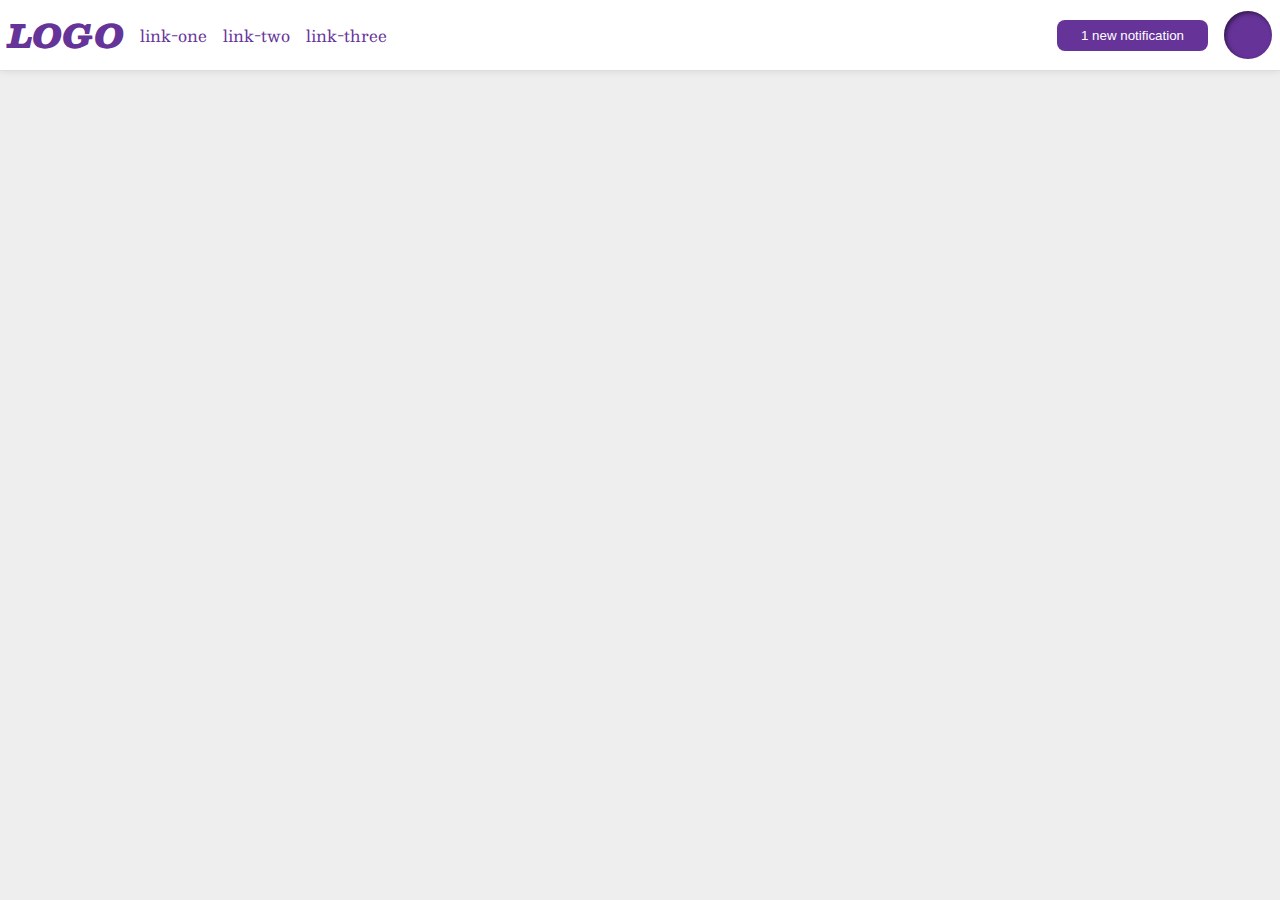
<file: flex/03-flex-header-2/index.html>
<!DOCTYPE html>
<html lang="en">
  <head>
    <meta charset="UTF-8">
    <meta http-equiv="X-UA-Compatible" content="IE=edge">
    <meta name="viewport" content="width=device-width, initial-scale=1.0">
    <title>Flex Header 2</title>
    <link rel="stylesheet" href="style.css">
  </head>
  <body>
    <div class="header">
      <div class="left">
        <div class="logo">
          LOGO
        </div>
        <ul class="links">
          <li><a href="google.com">link-one</a></li>
          <li><a href="google.com">link-two</a></li>
          <li><a href="google.com">link-three</a></li>
        </ul>
      </div>
      <div class="right">
        <button class="notifications">
          1 new notification
        </button>
        <div class="profile-image"></div>
      </div>
    </div>
  </body>
</html>
</file>
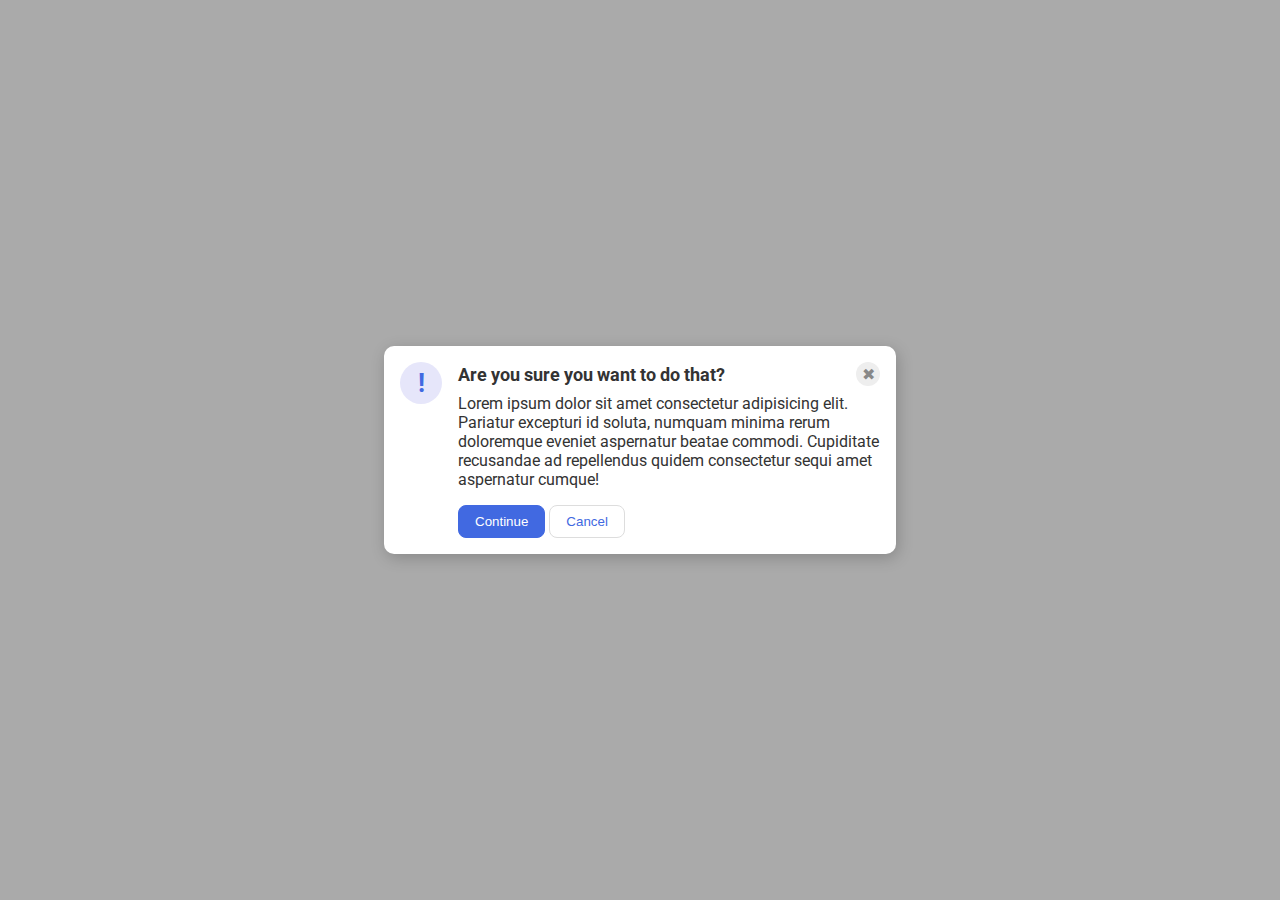
<file: flex/05-flex-modal/index.html>
<!DOCTYPE html>
<html lang="en">
  <head>
    <meta charset="UTF-8">
    <meta http-equiv="X-UA-Compatible" content="IE=edge">
    <meta name="viewport" content="width=device-width, initial-scale=1.0">
    <link rel="stylesheet" href="style.css">
    <title>Modal</title>
  </head>
  <body>
    <div class="modal">
      <div class="icon">!</div>
      <div class="container">
        <div class="header">Are you sure you want to do that?
          <div class="close-button">✖</div>
        </div>
        <div class="text">Lorem ipsum dolor sit amet consectetur adipisicing elit. Pariatur excepturi id soluta, numquam minima rerum doloremque eveniet aspernatur beatae commodi. Cupiditate recusandae ad repellendus quidem consectetur sequi amet aspernatur cumque!</div>
        <button class="continue">Continue</button>
        <button class="cancel">Cancel</button>
      </div>
    </div>
  </body>
</html>
</file>
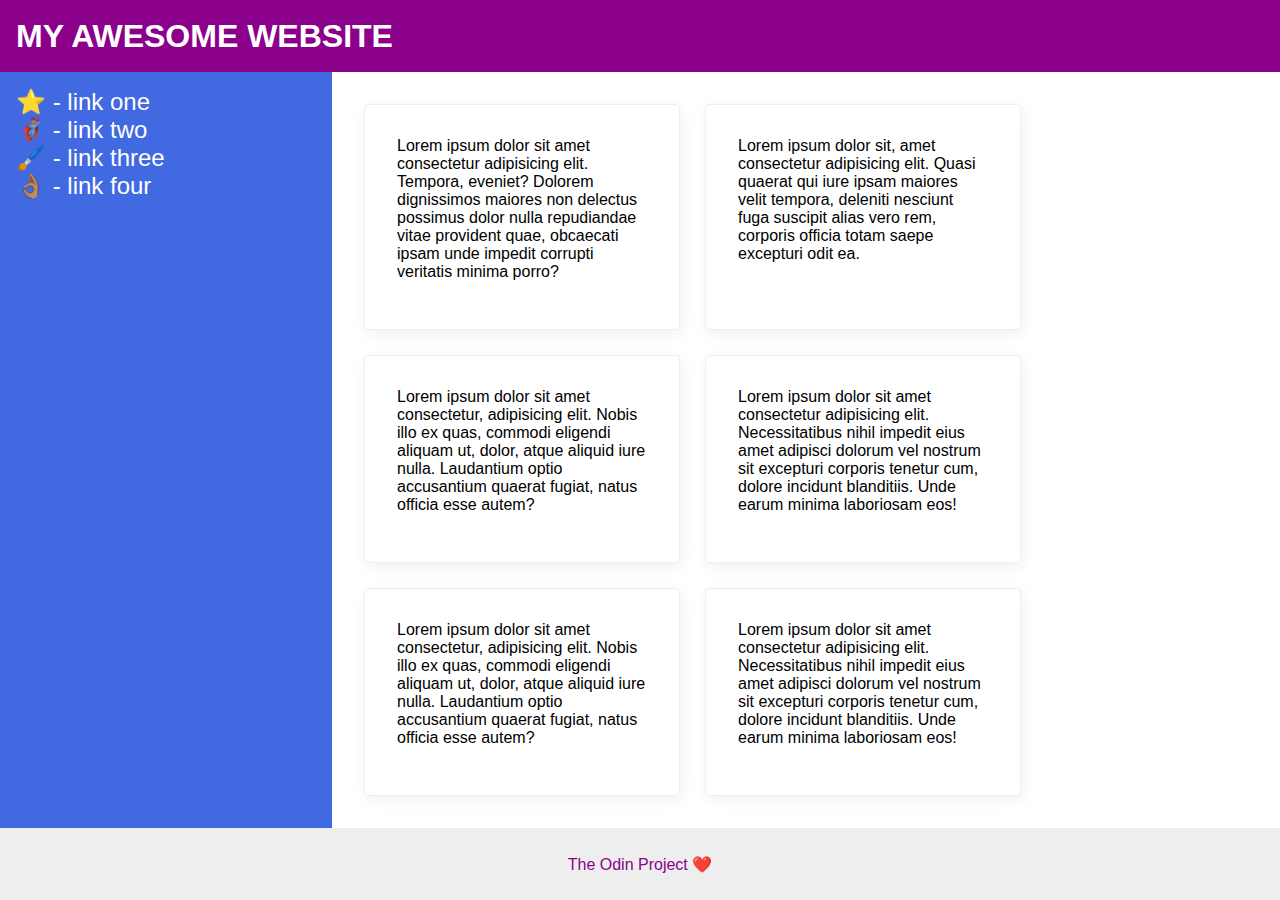
<file: flex/07-flex-layout-2/index.html>
<!DOCTYPE html>
<html lang="en">
  <head>
    <meta charset="UTF-8">
    <meta http-equiv="X-UA-Compatible" content="IE=edge">
    <meta name="viewport" content="width=device-width, initial-scale=1.0">
    <title>The Holy Grail</title>
    <link rel="stylesheet" href="style.css">
  </head>
  <body>
    <div class="header">
      MY AWESOME WEBSITE
    </div>
    <div class="content">
      <div class="sidebar">
        <ul>
          <li><a href="#">⭐ - link one</a></li>
          <li><a href="#">🦸🏽‍♂️ - link two</a></li>
          <li><a href="#">🖌️ - link three</a></li>
          <li><a href="#">👌🏽 - link four</a></li>
        </ul>
      </div>
      <div class="cards">
        <div class="card">Lorem ipsum dolor sit amet consectetur adipisicing elit. Tempora, eveniet? Dolorem dignissimos maiores non delectus possimus dolor nulla repudiandae vitae provident quae, obcaecati ipsam unde impedit corrupti veritatis minima porro?</div>
        <div class="card">Lorem ipsum dolor sit, amet consectetur adipisicing elit. Quasi quaerat qui iure ipsam maiores velit tempora, deleniti nesciunt fuga suscipit alias vero rem, corporis officia totam saepe excepturi odit ea.</div>
        <div class="card">Lorem ipsum dolor sit amet consectetur, adipisicing elit. Nobis illo ex quas, commodi eligendi aliquam ut, dolor, atque aliquid iure nulla. Laudantium optio accusantium quaerat fugiat, natus officia esse autem?</div>
        <div class="card">Lorem ipsum dolor sit amet consectetur adipisicing elit. Necessitatibus nihil impedit eius amet adipisci dolorum vel nostrum sit excepturi corporis tenetur cum, dolore incidunt blanditiis. Unde earum minima laboriosam eos!</div>
        <div class="card">Lorem ipsum dolor sit amet consectetur, adipisicing elit. Nobis illo ex quas, commodi eligendi aliquam ut, dolor, atque aliquid iure nulla. Laudantium optio accusantium quaerat fugiat, natus officia esse autem?</div>
        <div class="card">Lorem ipsum dolor sit amet consectetur adipisicing elit. Necessitatibus nihil impedit eius amet adipisci dolorum vel nostrum sit excepturi corporis tenetur cum, dolore incidunt blanditiis. Unde earum minima laboriosam eos!</div>
      </div> 
    </div>
    <div class="footer">
      The Odin Project ❤️
    </div>
  </body>
</html>
</file>
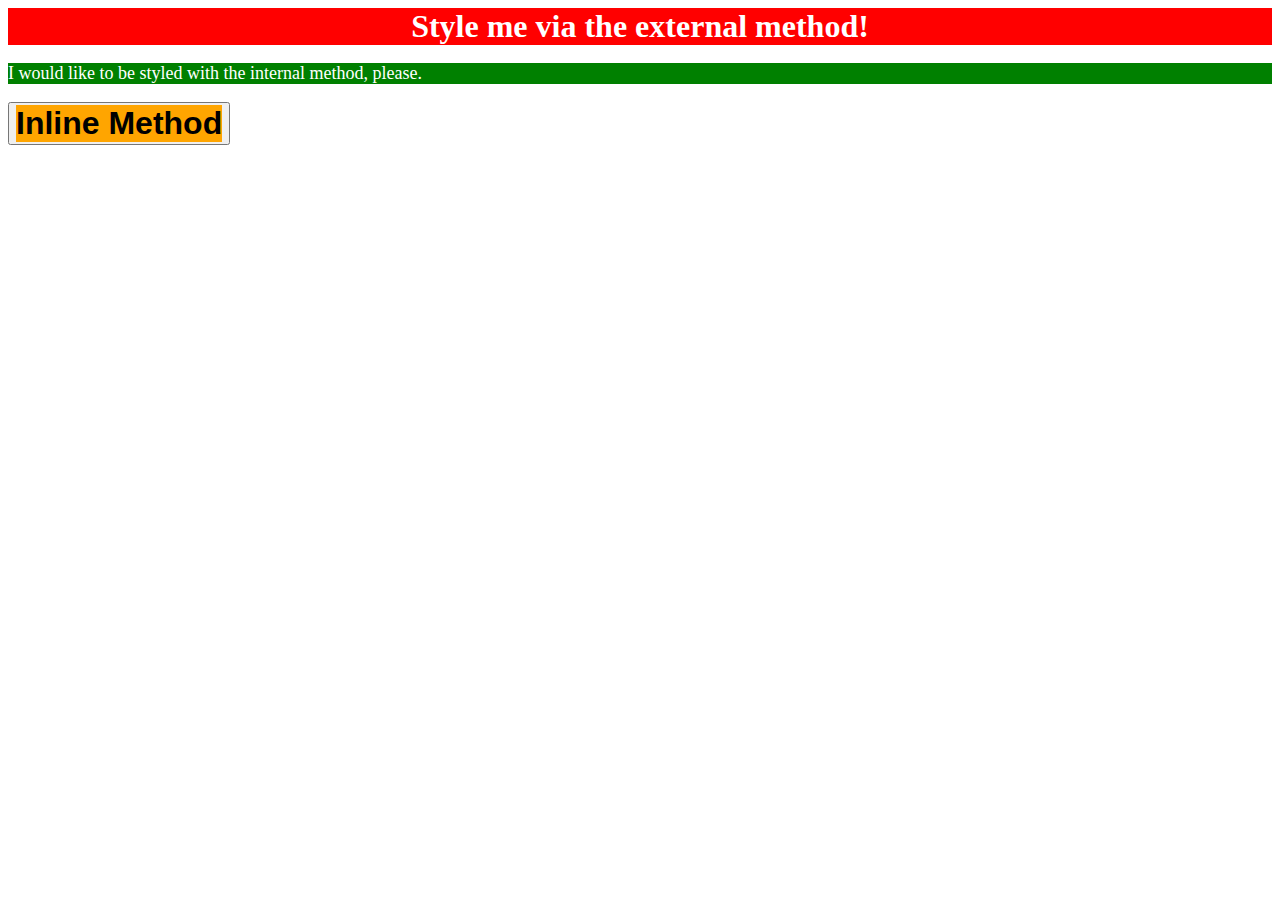
<file: foundations/01-css-methods/index.html>
<!DOCTYPE html>
<html lang="en">
  <head>
    <meta charset="UTF-8">
    <meta http-equiv="X-UA-Compatible" content="IE=edge">
    <meta name="viewport" content="width=device-width, initial-scale=1.0">
    <link rel="stylesheet" href="style.css" />
    <title>Methods for Adding CSS</title>

    <style>
      p {
        color: white;
        background-color: green;
        font-size: 18px;
      }
    </style>

  </head>
  <body>
    <div>Style me via the external method!</div>
    <p>I would like to be styled with the internal method, please.</p>
    <button><div style="color: black; background-color: orange;">Inline Method</div></button>
  </body>
</html>
</file>
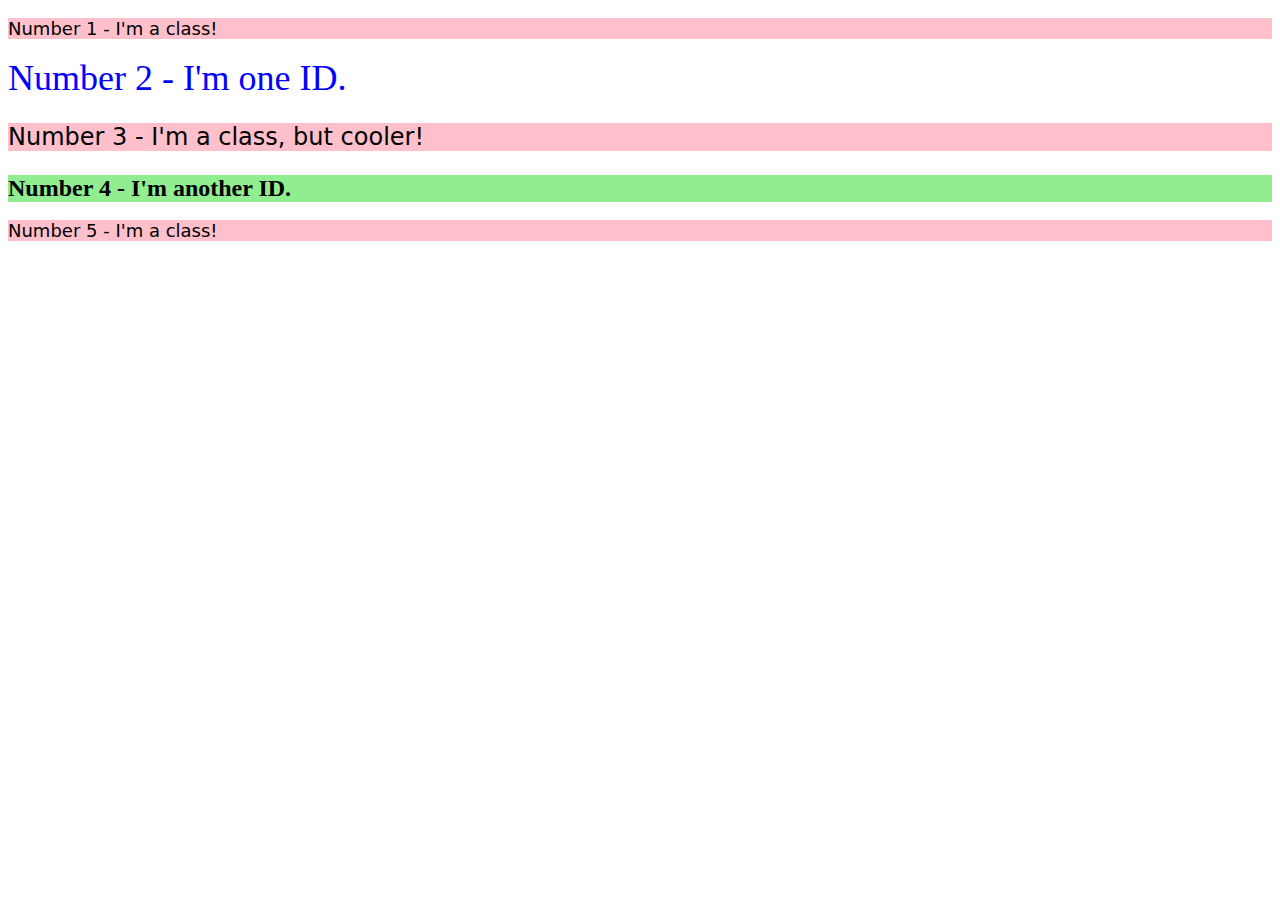
<file: foundations/02-class-id-selectors/index.html>
<!DOCTYPE html>
<html lang="en">
  <head>
    <meta charset="UTF-8">
    <meta http-equiv="X-UA-Compatible" content="IE=edge">
    <meta name="viewport" content="width=device-width, initial-scale=1.0">
    <title>Class and ID Selectors</title>
    <link rel="stylesheet" href="style.css">
  </head>
  <body>
    <p class="odd-numbers">Number 1 - I'm a class!</p>
    <div id="title-1">Number 2 - I'm one ID.</div>
    <p class="odd-numbers cooler">Number 3 - I'm a class, but cooler!</p>
    <div id="title-2">Number 4 - I'm another ID.</div>
    <p class="odd-numbers">Number 5 - I'm a class!</p>
  </body>
</html>
</file>
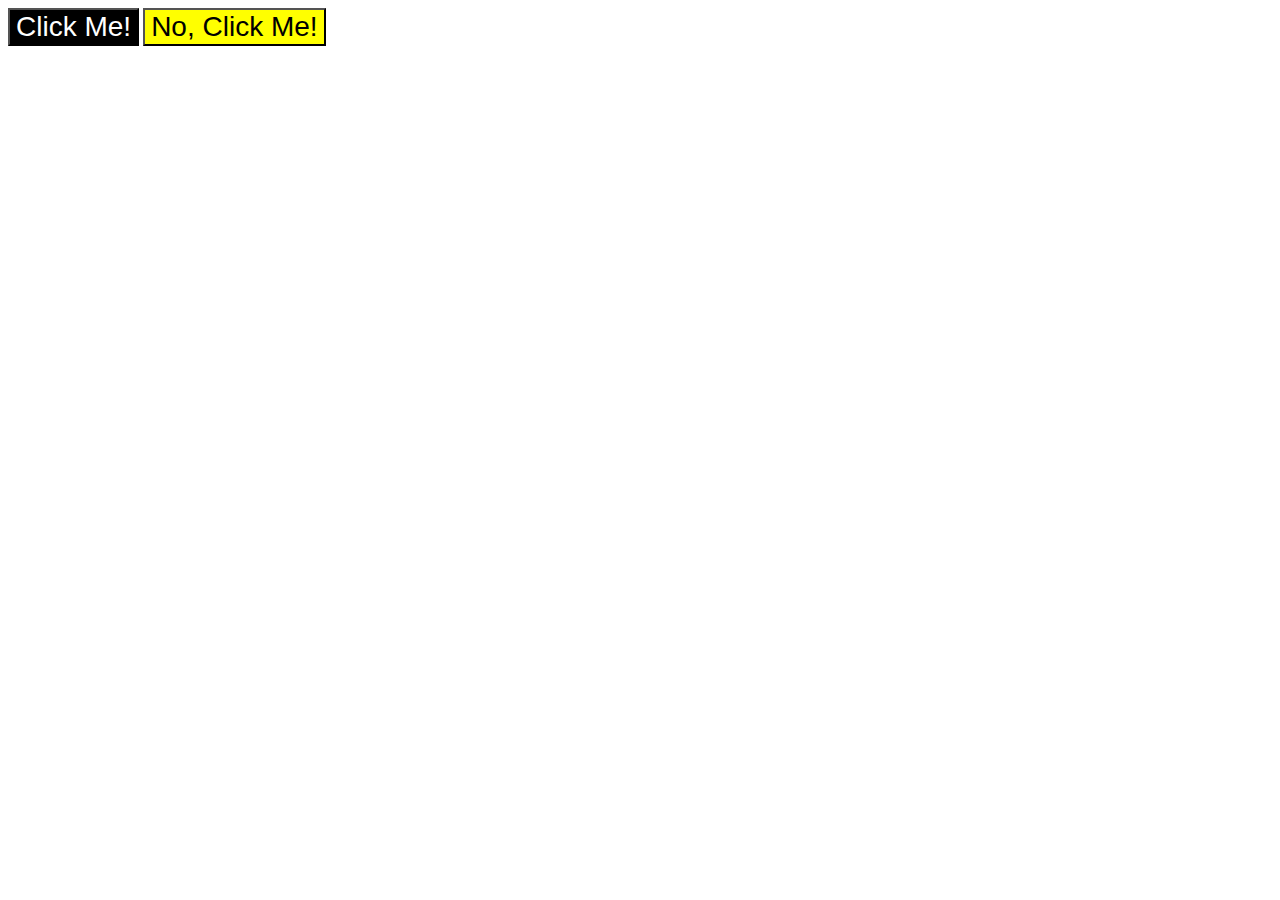
<file: foundations/03-grouping-selectors/index.html>
<!DOCTYPE html>
<html lang="en">
  <head>
    <meta charset="UTF-8">
    <meta http-equiv="X-UA-Compatible" content="IE=edge">
    <meta name="viewport" content="width=device-width, initial-scale=1.0">
    <title>Grouping Selectors</title>
    <link rel="stylesheet" href="style.css">
  </head>
  <body>
    <button class="button1">Click Me!</button>
    <button class="button2">No, Click Me!</button>
  </body>
</html>
</file>
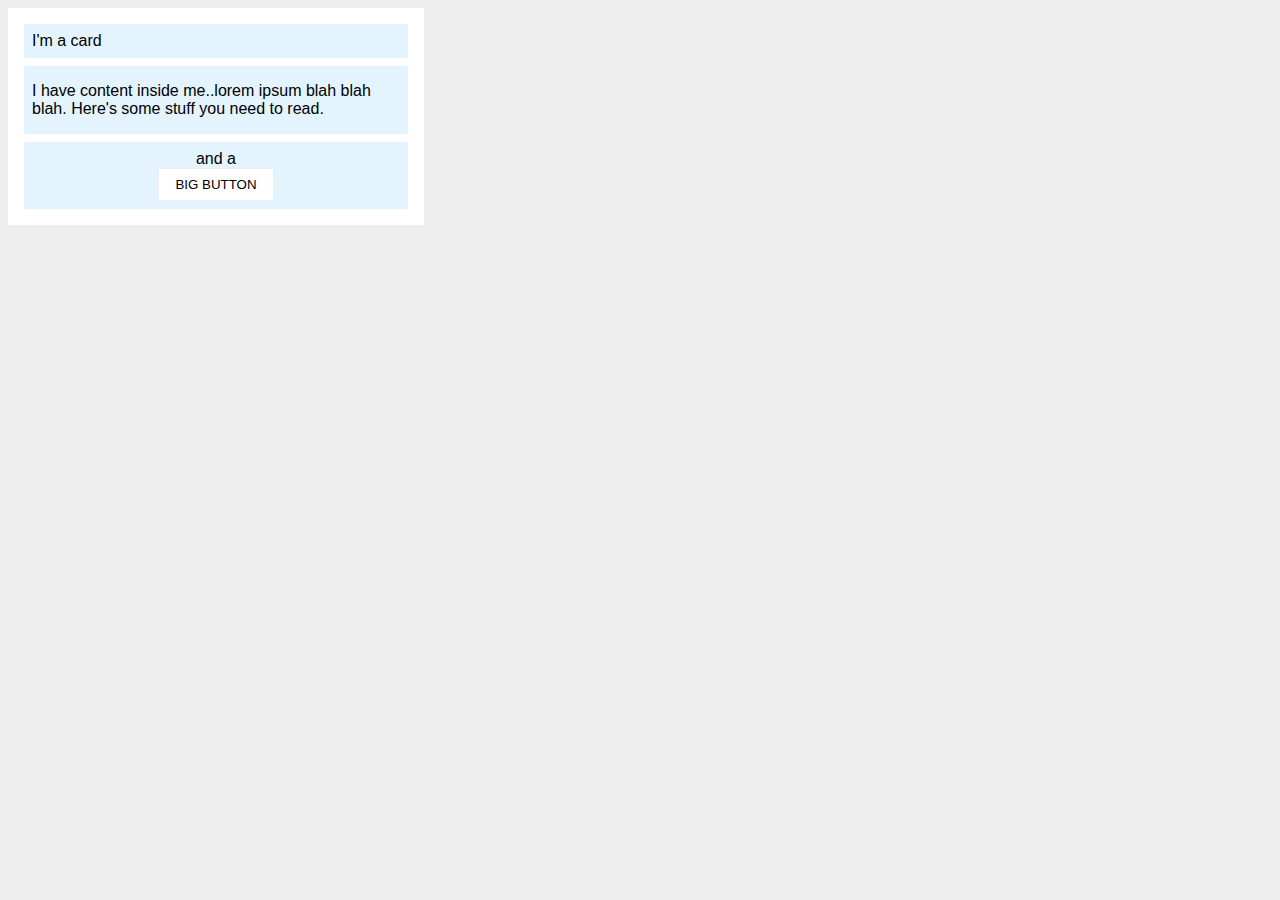
<file: margin-and-padding/02-margin-and-padding-2/index.html>
<!DOCTYPE html>
<html lang="en">
  <head>
    <meta charset="UTF-8">
    <meta http-equiv="X-UA-Compatible" content="IE=edge">
    <meta name="viewport" content="width=device-width, initial-scale=1.0">
    <title>Margin and Padding exercise 2</title>
    <link rel="stylesheet" href="style.css">
  </head>
  <body>
    <div class="card">
      <div class="title">I'm a card</div>
      <div class="content">I have content inside me..lorem ipsum blah blah blah. 
        Here's some stuff you need to read.
      </div>
      <div class="button-container">
        <div>and a</div>
        <div><button>BIG BUTTON</button></div>
    </div>
  </body>
</html>
</file>
<file: flex/03-flex-header-2/style.css>
/* this is some magical font-importing.  
you'll learn about it later. */
@import url('https://fonts.googleapis.com/css2?family=Besley:ital,wght@0,400;1,900&display=swap');

body {
  margin: 0;
  background: #eee;
  font-family: Besley, serif;
}

.header {
  background: white;
  border-bottom: 1px solid #ddd;
  box-shadow: 0 0 8px rgba(0,0,0,.1);
  display: flex;
  justify-content: space-between;
  padding: 8px;
}

.profile-image {
  background: rebeccapurple;
  box-shadow: inset 2px 2px 4px rgba(0,0,0,.5);
  border-radius: 50%;
  width: 48px;
  height: 48px;
}

.logo {
  color: rebeccapurple;
  font-size: 32px;
  font-weight: 900;
  font-style: italic;
}

button {
  border: none;
  border-radius: 8px;
  background: rebeccapurple;
  color: white;
  padding: 8px 24px;
}

a {
  /* this removes the line under our links */
  text-decoration: none;
  color: rebeccapurple;
}

ul {
  list-style-type: none;
  display: flex;
  margin: 0;
  padding: 0;
  gap: 16px;
}

.left, .right {
  display: flex;
  align-items: center;
  gap: 16px;
}
</file>
<file: flex/05-flex-modal/style.css>
@import url('https://fonts.googleapis.com/css2?family=Roboto:wght@400;700&display=swap');

html, body {
  height: 100%;
}

body {
  font-family: Roboto, sans-serif;
  margin: 0;
  background: #aaa;
  color: #333;
  /* I'll give you this one for free */
  display: flex;
  align-items: center;
  justify-content: center;
}

.modal {
  background: white;
  width: 480px;
  border-radius: 10px;
  box-shadow: 2px 4px 16px rgba(0,0,0,.2);
  display: flex;
  gap: 16px;
  padding: 16px;

}

.icon {
  color: royalblue;
  font-size: 26px;
  font-weight: 700;
  background: lavender;
  width: 42px;
  height: 42px;
  border-radius: 50%;
  display: flex;
  align-items: center;
  justify-content: center;
  flex-shrink: 0;
}

.close-button {
  background: #eee;
  border-radius: 50%;
  color: #888;
  font-weight: 400;
  font-size: 16px;
  height: 24px;
  width: 24px;
  display: flex;
  align-items: center;
  justify-content: center;
}

button {
  padding: 8px 16px;
  border-radius: 8px;
}

button.continue {
  background: royalblue;
  border: 1px solid royalblue;
  color: white;

}

button.cancel {
  background: white;
  border: 1px solid #ddd;
  color: royalblue;
}

.header {
  display: flex;
  font-weight: bold;
  font-size: large;
  align-items: center;
  justify-content: space-between;
  margin-bottom: 8px;

}

.text {
margin-bottom: 16px;
}
</file>
<file: flex/07-flex-layout-2/style.css>
body {
  font-family: -apple-system, BlinkMacSystemFont, 'Segoe UI', Roboto, Oxygen, Ubuntu, Cantarell, 'Open Sans', 'Helvetica Neue', sans-serif;
  margin: 0;
  min-height: 100vh;
  display: flex;
  flex-direction: column;
}

.header {
  height: 72px;
  background: darkmagenta;
  color: white;
  font-size: 32px;
  font-weight: 900;
  display: flex;
  align-items: center;
  padding-left: 16px;
}
.content {
  display: flex;
  flex: 1;
}
.footer {
  height: 72px;
  background: #eee;
  color: darkmagenta;
  display: flex;
  justify-content: center;
  align-items: center;
}

.sidebar {
  width: 300px;
  background: royalblue;
  height: 100;
  flex-shrink: 0;
  padding: 16px;
}

.card {
  border: 1px solid #eee;
  box-shadow: 2px 4px 16px rgba(0,0,0,.06);
  border-radius: 4px;
  padding: 32px;
  width: 250px;
  
}

.cards {
  display: flex;
  flex-wrap: wrap;
  padding: 32px;
  gap: 25px;
}
ul {
  list-style-type: none;
  margin: 0;
  padding: 0;
}
a {
  text-decoration: none;
  color: white;
  font-size: 24px;
}
</file>
<file: foundations/01-css-methods/style.css>
div {
    color: white;
    background-color: red;
    font-size: 32px;
    text-align: center;
    font-weight: bold;
}
</file>
<file: foundations/02-class-id-selectors/style.css>
.odd-numbers {
    background-color: pink;
    font-family: Verdana, "DejaVu Sans", sans-serif;
    font-size: 18px;
}

.cooler {
    font-size: 24px;
}

#title-1 {
    color: blue;
    font-size: 36px;
}

#title-2 {
    background-color: lightgreen;
    font-size: 24px;
    font-weight: bold;
}
</file>
<file: foundations/03-grouping-selectors/style.css>
.button1,
.button2 {
    font-size: 28px;
    font-family: Helvetica, "Times New Roman", sans-serif;
}

.button1 {
    background-color: black;
    color: white;
}

.button2 {
    background-color: yellow;
    color: black;
}
</file>
<file: margin-and-padding/02-margin-and-padding-2/style.css>
body {
  background: #eee;
  font-family: sans-serif;
}

.card {
  width: 400px;
  background: #fff;
  padding: 8px;
}

.title {
  background: #e3f4ff;
  padding: 8px;
  margin: 8px;
}

.content {
  background: #e3f4ff;
  padding-left: 8px;
  padding-top: 16px;
  padding-bottom: 16px;
  margin: 8px;
}

.button-container {
  background: #e3f4ff;
  text-align: center;
  padding: 8px;
  margin: 8px;
}

button {
  background: white;
  padding-top: 8px;
  padding-left: 16px;
  padding-right: 16px;
  padding-bottom: 8px;
  border: 1px solid #eee;
  margin: 0px;
}
</file>
